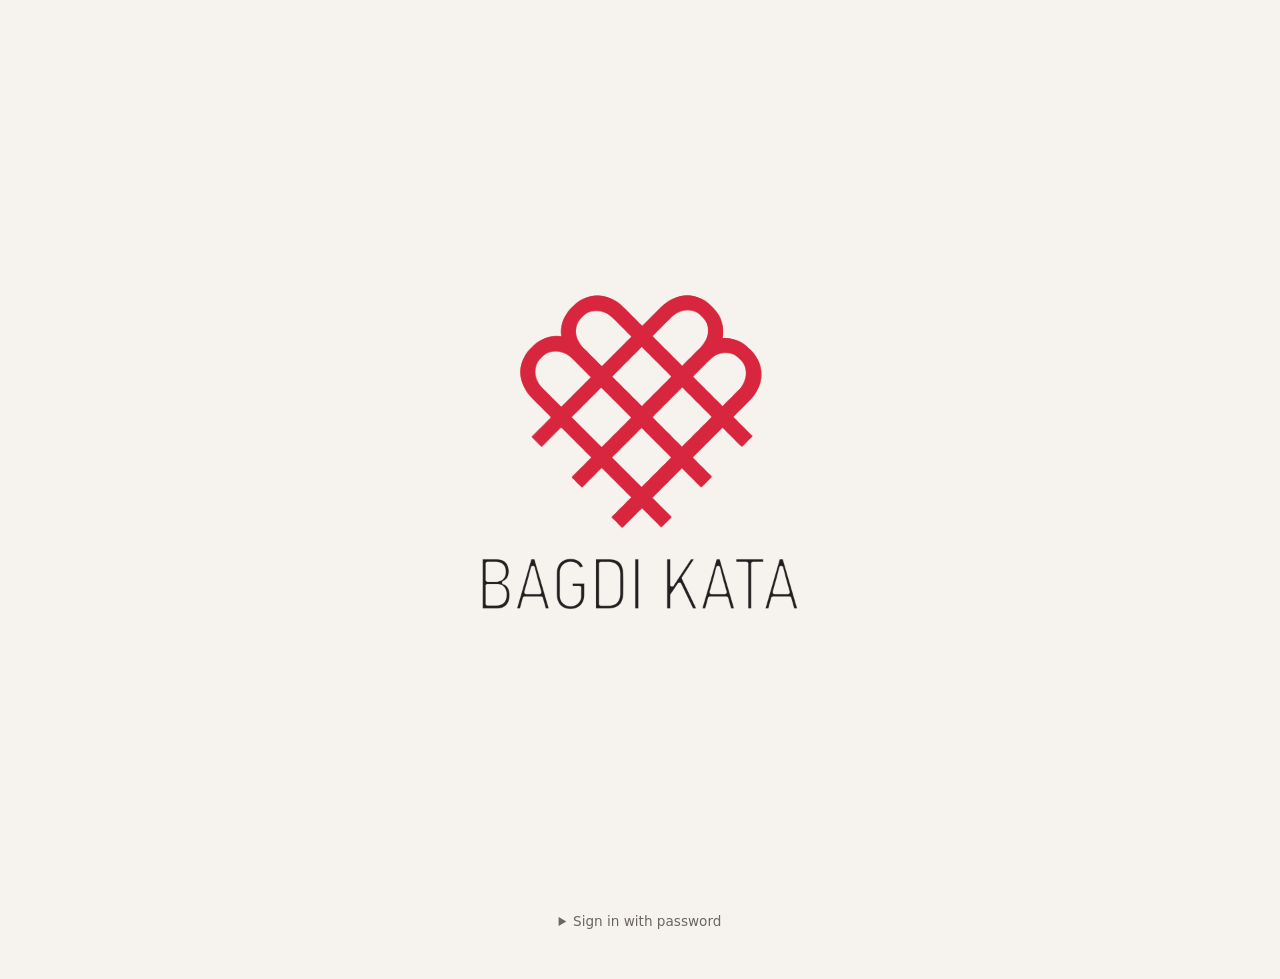
<file: index.html>
<!doctype html>
<!--
  © 2026 Bagdi Kata. Minden jog fenntartva / All rights reserved.
  A weboldal kódja, designja, szövegei, fényképei, a Bagdi Kata név és a logó szerzői jogi védelem alatt áll;
  másolásuk, terjesztésük vagy felhasználásuk csak előzetes írásos engedéllyel lehetséges.
-->
<html lang="hu">
  <head>
    <meta name="bk-expect-shared" content="1">
    <meta charset="UTF-8" />
    <meta http-equiv="Content-Security-Policy" content="default-src 'self'; script-src 'self' https://challenges.cloudflare.com https://www.googletagmanager.com; style-src 'self' 'unsafe-inline' https://fonts.googleapis.com; font-src 'self' https://fonts.gstatic.com data:; img-src 'self' data: blob: https:; media-src 'self' data: blob:; connect-src 'self' https://api.frankfurter.dev https://challenges.cloudflare.com https://*.google-analytics.com https://*.analytics.google.com https://www.googletagmanager.com; frame-src 'self' https://challenges.cloudflare.com; worker-src 'self' blob:; object-src 'none'; base-uri 'self'; form-action 'self'; upgrade-insecure-requests" />
    <link rel="icon" type="image/svg+xml" href="./favicon.svg" />
    <meta name="viewport" content="width=device-width, initial-scale=1.0" />
    <meta name="description" content="Bagdi Kata – kézzel kötött melanzs sapkák és nyakmelegítők. Minden darab egyedi." />
    <meta name="theme-color" content="#f6f3ee" />
    <link rel="canonical" href="https://bagdikata.hu/" />
    <meta property="og:site_name" content="Bagdi Kata" />
    <meta property="og:type" content="website" />
    <meta property="og:locale" content="hu_HU" />
    <meta property="og:title" content="Bagdi Kata – hamarosan nyílik a webshop" />
    <meta property="og:description" content="Kézzel kötött melanzs sapkák és nyakmelegítők – minden darab egyedi. Iratkozz fel, és elsőként szólunk, amikor nyit a webshop!" />
    <meta property="og:url" content="https://bagdikata.hu/" />
    <meta property="og:image" content="https://bagdikata.hu/assets/og-hamarosan.jpg" />
    <meta property="og:image:secure_url" content="https://bagdikata.hu/assets/og-hamarosan.jpg" />
    <meta property="og:image:type" content="image/jpeg" />
    <meta property="og:image:width" content="1200" />
    <meta property="og:image:height" content="630" />
    <meta property="og:image:alt" content="Bagdi Kata – kézzel kötött melanzs sapkák, hamarosan nyílik a webshop" />
    <meta name="twitter:card" content="summary_large_image" />
    <meta name="twitter:title" content="Bagdi Kata – hamarosan nyílik a webshop" />
    <meta name="twitter:description" content="Kézzel kötött melanzs sapkák és nyakmelegítők – minden darab egyedi. Iratkozz fel, és elsőként szólunk!" />
    <meta name="twitter:image" content="https://bagdikata.hu/assets/og-hamarosan.jpg" />
    <script type="application/ld+json">{"@context":"https://schema.org","@graph":[{"@type":"Organization","@id":"https://bagdikata.hu/#org","name":"Bagdi Kata","url":"https://bagdikata.hu/","logo":"https://bagdikata.hu/mail-logo.png"},{"@type":"WebSite","@id":"https://bagdikata.hu/#site","url":"https://bagdikata.hu/","name":"Bagdi Kata","inLanguage":["hu","en"],"publisher":{"@id":"https://bagdikata.hu/#org"}}]}</script>
    <link rel="preconnect" href="https://fonts.googleapis.com" />
    <link rel="preconnect" href="https://fonts.gstatic.com" crossorigin />
    <link href="https://fonts.googleapis.com/css2?family=Inter:wght@400;500;600&family=Outfit:wght@300;400;500;600&display=swap" rel="stylesheet" />
    <title>Bagdi Kata – kötött sapkák</title>
    <script src="./assets/bk-route.js?v=3"></script>
    <script src="./bk-intro.js"></script>
    <script src="./assets/changelog.js?v=1.74.0"></script>
    <script src="./assets/parallax.js?v=4" defer></script>
    <script src="./assets/bk-ga.js?v=2" defer></script>
    <script src="./assets/bk-app.js?v=1" defer></script>
    <script src="./assets/bk-lightbox.js?v=1" defer></script>
    <script src="./assets/bk-admin-ui.js?v=1" defer></script>
    <script type="module" crossorigin src="./assets/index-0f-fFOYT.js"></script>
    <link rel="modulepreload" crossorigin href="./assets/createLucideIcon-Bc0h7bbI.js">
    <link rel="stylesheet" crossorigin href="./assets/index-DxU-lOkS.css">
  <style>
.bk-ft-wrap{margin:0 0 44px}
.bk-ft-eyebrow{font-size:12px;letter-spacing:.28em;text-transform:uppercase;font-weight:600;color:#bf1b2c;margin:0 0 12px}
.bk-ft{display:grid;grid-template-columns:repeat(3,1fr);gap:24px}
.bk-fc{position:relative;display:block;overflow:hidden;border-radius:22px;background:#e8e2d9;color:#fff;text-decoration:none;box-shadow:0 1px 0 rgba(0,0,0,.04);transition:transform .5s cubic-bezier(.22,.61,.36,1),box-shadow .5s}
.bk-ft .bk-fc{height:380px}
.bk-fc-img{position:absolute;inset:0;width:100%;height:100%;object-fit:cover;transition:transform 1.2s cubic-bezier(.22,.61,.36,1)}
.bk-fc img{width:100%;height:100%;object-fit:cover}
@media(hover:hover){.bk-fc:hover{transform:translateY(-4px);box-shadow:0 22px 40px -22px rgba(35,31,32,.5)}.bk-fc:hover .bk-fc-img,.bk-fc:hover img{transform:scale(1.05)}}
.bk-fc-num{position:absolute;top:14px;left:14px;z-index:2;width:34px;height:34px;border-radius:50%;background:#bf1b2c;color:#fff;text-align:center;line-height:34px;font-weight:600;font-size:15px}
.bk-fc-cap{position:absolute;left:0;right:0;bottom:0;z-index:2;padding:56px 20px 18px;background:linear-gradient(transparent,rgba(0,0,0,.62));display:flex;flex-direction:column;gap:2px}
.bk-fc-cap b{font-weight:500;font-size:19px}.bk-fc-cap span{font-size:14px;opacity:.92}
.bk-bn{display:grid;grid-template-columns:minmax(0,.85fr) repeat(3,minmax(0,1fr));grid-template-rows:auto;gap:18px;margin-top:64px;align-items:stretch}
.bk-bn .bk-fc{border-radius:20px;height:auto;aspect-ratio:4/5}
.bk-bn .bk-fc-img,.bk-bn .bk-fc img{object-position:50% 22%}
.bk-bn .bk-fc-pill{left:0;right:0;bottom:0;max-width:none;border-radius:0;background:linear-gradient(transparent,rgba(0,0,0,.66));color:#fff;padding:56px 18px 16px;flex-direction:column;align-items:flex-start;gap:3px;font-size:14px}
.bk-bn .bk-fc-pill b{font-size:17px;font-weight:500;line-height:1.25}
.bk-bn .bk-fc-pill span{opacity:.9}
.bk-bn .bk-fc-wide{grid-column:auto}
.bk-fc-pill{position:absolute;left:12px;bottom:12px;z-index:2;background:#fff;color:#161314;border-radius:99px;padding:6px 14px;font-size:14px;display:flex;gap:10px}
.bk-fc-pill b{font-weight:500}
.bk-fc-pill{max-width:calc(100% - 24px);box-sizing:border-box;align-items:baseline;line-height:1.3}
.bk-fc-pill b{min-width:0;overflow-wrap:anywhere}
.bk-fc-pill span{white-space:nowrap}
@media(max-width:600px){.bk-fc-pill{left:10px;bottom:10px;max-width:calc(100% - 20px);flex-direction:column;align-items:flex-start;gap:1px;border-radius:14px;padding:7px 12px;font-size:13px}}
.bk-bn-intro{grid-row:auto;gap:18px;background:#161314;color:#fff;border-radius:20px;padding:28px;display:flex;flex-direction:column;justify-content:space-between}
.bk-bn-intro h3{font-family:Georgia,"Times New Roman",serif;font-style:italic;font-weight:400;font-size:30px;line-height:1.15;margin:0}
.bk-bn-intro p{font-size:14px;line-height:1.55;opacity:.8;margin:0}
.bk-bn-intro a{align-self:flex-start;color:#fff;font-size:14px;border-bottom:1px solid #fff;padding-bottom:2px;text-decoration:none}
@media(max-width:900px){.bk-ft{grid-template-columns:1fr}.bk-ft .bk-fc{height:340px}.bk-bn{grid-template-columns:repeat(3,minmax(0,1fr));gap:12px}.bk-bn-intro{grid-column:1/-1;padding:22px}.bk-bn .bk-fc-pill{padding:40px 12px 12px}.bk-bn .bk-fc-pill b{font-size:15px}}
@media(max-width:600px){.bk-bn{grid-template-columns:repeat(2,minmax(0,1fr))}.bk-bn .bk-fc-wide{grid-column:1/-1;aspect-ratio:4/3}.bk-bn .bk-fc-pill{flex-direction:column;border-radius:0}}
.bk-live-dot{display:inline-block;width:10px;height:10px;border-radius:50%;background:#10b981;box-shadow:0 0 0 0 rgba(16,185,129,.6);animation:bk-live 1.8s infinite}
@keyframes bk-live{0%{box-shadow:0 0 0 0 rgba(16,185,129,.55)}70%{box-shadow:0 0 0 9px rgba(16,185,129,0)}100%{box-shadow:0 0 0 0 rgba(16,185,129,0)}}
@keyframes slide-zoom{0%{opacity:0;transform:scale(1.18)}to{opacity:1;transform:scale(1)}}
@keyframes slide-zoomout{0%{opacity:0;transform:scale(.82);border-radius:24px}to{opacity:1;transform:scale(1);border-radius:0}}
@keyframes slide-blur{0%{opacity:0;filter:blur(22px) saturate(1.3)}60%{opacity:1}to{opacity:1;filter:blur(0) saturate(1)}}
@keyframes slide-rise{0%{clip-path:inset(100% 0 0 0);transform:translateY(8%)}to{clip-path:inset(0);transform:translateY(0)}}
@keyframes slide-wipeleft{0%{clip-path:inset(0 100% 0 0);transform:translate(-6%)}to{clip-path:inset(0);transform:translate(0)}}
@keyframes slide-split{0%{clip-path:inset(0 50% 0 50%)}to{clip-path:inset(0 0 0 0)}}
@keyframes slide-diamond{0%{clip-path:polygon(var(--fx) var(--fy),var(--fx) var(--fy),var(--fx) var(--fy),var(--fx) var(--fy))}to{clip-path:polygon(var(--fx) calc(var(--fy) - 210%),calc(var(--fx) + 210%) var(--fy),var(--fx) calc(var(--fy) + 210%),calc(var(--fx) - 210%) var(--fy))}}
@keyframes slide-swirl{0%{opacity:0;transform:rotate(-5deg) scale(1.22)}to{opacity:1;transform:rotate(0) scale(1)}}
</style>
<style>

@media(max-width:1023px){
 main .grid>*{min-width:0}
 main section,main header{max-width:100%}
 header.flex-wrap>.min-w-0.flex-1{flex:1 1 55%}
 main table{font-size:13px}
 main input,main select,main textarea{font-size:16px}
 main button,main a.btn,main .btn{min-height:40px}
 main [role=switch]{min-height:24px}
}
@media(max-width:640px){
 main h1{font-size:1.5rem}
 .overflow-x-auto{-webkit-overflow-scrolling:touch}
}
</style>
<style>
@media(max-width:640px){[data-testid="consent-banner"]{left:8px!important;right:8px!important;bottom:8px!important;padding:10px 12px!important;font-size:12px!important;line-height:1.4!important;max-height:42vh!important}[data-testid="consent-banner"] div{margin-top:8px!important}[data-testid="consent-banner"] button{padding:8px 14px!important;font-size:13px!important;min-height:0!important}}
@media(max-width:430px){header img[alt="Bagdi Kata"]{height:17px!important}header img.h-8{height:22px!important}header [aria-label="Currency"]{font-size:11px!important}}
</style>
</head>
  <body>
    <div id="root"></div>
  </body>
</html>
</file>
<file: assets/index-DxU-lOkS.css>
*,:before,:after,::backdrop{--tw-border-spacing-x:0;--tw-border-spacing-y:0;--tw-translate-x:0;--tw-translate-y:0;--tw-rotate:0;--tw-skew-x:0;--tw-skew-y:0;--tw-scale-x:1;--tw-scale-y:1;--tw-pan-x: ;--tw-pan-y: ;--tw-pinch-zoom: ;--tw-scroll-snap-strictness:proximity;--tw-gradient-from-position: ;--tw-gradient-via-position: ;--tw-gradient-to-position: ;--tw-ordinal: ;--tw-slashed-zero: ;--tw-numeric-figure: ;--tw-numeric-spacing: ;--tw-numeric-fraction: ;--tw-ring-inset: ;--tw-ring-offset-width:0px;--tw-ring-offset-color:#fff;--tw-ring-color:#3b82f680;--tw-ring-offset-shadow:0 0 #0000;--tw-ring-shadow:0 0 #0000;--tw-shadow:0 0 #0000;--tw-shadow-colored:0 0 #0000;--tw-blur: ;--tw-brightness: ;--tw-contrast: ;--tw-grayscale: ;--tw-hue-rotate: ;--tw-invert: ;--tw-saturate: ;--tw-sepia: ;--tw-drop-shadow: ;--tw-backdrop-blur: ;--tw-backdrop-brightness: ;--tw-backdrop-contrast: ;--tw-backdrop-grayscale: ;--tw-backdrop-hue-rotate: ;--tw-backdrop-invert: ;--tw-backdrop-opacity: ;--tw-backdrop-saturate: ;--tw-backdrop-sepia: ;--tw-contain-size: ;--tw-contain-layout: ;--tw-contain-paint: ;--tw-contain-style: }*,:before,:after{box-sizing:border-box;border:0 solid #e5e7eb}:before,:after{--tw-content:""}html,:host{-webkit-text-size-adjust:100%;tab-size:4;font-feature-settings:normal;font-variation-settings:normal;-webkit-tap-highlight-color:transparent;font-family:Inter,ui-sans-serif,system-ui,sans-serif;line-height:1.5}body{line-height:inherit;margin:0}hr{height:0;color:inherit;border-top-width:1px}abbr:where([title]){-webkit-text-decoration:underline dotted;text-decoration:underline dotted}h1,h2,h3,h4,h5,h6{font-size:inherit;font-weight:inherit}a{color:inherit;-webkit-text-decoration:inherit;text-decoration:inherit}b,strong{font-weight:bolder}code,kbd,samp,pre{font-feature-settings:normal;font-variation-settings:normal;font-family:ui-monospace,SFMono-Regular,Menlo,Monaco,Consolas,Liberation Mono,Courier New,monospace;font-size:1em}small{font-size:80%}sub,sup{vertical-align:baseline;font-size:75%;line-height:0;position:relative}sub{bottom:-.25em}sup{top:-.5em}table{text-indent:0;border-color:inherit;border-collapse:collapse}button,input,optgroup,select,textarea{font-feature-settings:inherit;font-variation-settings:inherit;font-family:inherit;font-size:100%;font-weight:inherit;line-height:inherit;letter-spacing:inherit;color:inherit;margin:0;padding:0}button,select{text-transform:none}button,input:where([type=button]),input:where([type=reset]),input:where([type=submit]){-webkit-appearance:button;background-color:#0000;background-image:none}:-moz-focusring{outline:auto}:-moz-ui-invalid{box-shadow:none}progress{vertical-align:baseline}::-webkit-inner-spin-button{height:auto}::-webkit-outer-spin-button{height:auto}[type=search]{-webkit-appearance:textfield;outline-offset:-2px}::-webkit-search-decoration{-webkit-appearance:none}::-webkit-file-upload-button{-webkit-appearance:button;font:inherit}summary{display:list-item}blockquote,dl,dd,h1,h2,h3,h4,h5,h6,hr,figure,p,pre{margin:0}fieldset{margin:0;padding:0}legend{padding:0}ol,ul,menu{margin:0;padding:0;list-style:none}dialog{padding:0}textarea{resize:vertical}input::-moz-placeholder{opacity:1;color:#9ca3af}textarea::-moz-placeholder{opacity:1;color:#9ca3af}input::placeholder,textarea::placeholder{opacity:1;color:#9ca3af}button,[role=button]{cursor:pointer}:disabled{cursor:default}img,svg,video,canvas,audio,iframe,embed,object{vertical-align:middle;display:block}img,video{max-width:100%;height:auto}[hidden]:where(:not([hidden=until-found])){display:none}:root{--paper:246 243 238;--paper-deep:236 230 220}body{--tw-bg-opacity:1;background-color:rgb(var(--paper) / var(--tw-bg-opacity,1));--tw-text-opacity:1;color:rgb(35 31 32/var(--tw-text-opacity,1));-webkit-font-smoothing:antialiased;-moz-osx-font-smoothing:grayscale;font-family:Inter,ui-sans-serif,system-ui,sans-serif}h1,h2,h3{font-family:Outfit,ui-sans-serif,system-ui,sans-serif}.btn{border-radius:.5rem;justify-content:center;align-items:center;gap:.5rem;padding:.625rem 1rem;font-size:.875rem;font-weight:500;line-height:1.25rem;transition-property:color,background-color,border-color,text-decoration-color,fill,stroke,opacity,box-shadow,transform,filter,-webkit-backdrop-filter,backdrop-filter;transition-duration:.15s;transition-timing-function:cubic-bezier(.4,0,.2,1);display:inline-flex}.btn:focus-visible{outline-offset:2px;--tw-ring-offset-shadow:var(--tw-ring-inset) 0 0 0 var(--tw-ring-offset-width) var(--tw-ring-offset-color);--tw-ring-shadow:var(--tw-ring-inset) 0 0 0 calc(2px + var(--tw-ring-offset-width)) var(--tw-ring-color);box-shadow:var(--tw-ring-offset-shadow), var(--tw-ring-shadow), var(--tw-shadow,0 0 #0000);--tw-ring-offset-width:2px;outline:2px solid #0000}.btn:disabled{cursor:not-allowed;opacity:.5}.btn-primary{border-radius:.5rem;justify-content:center;align-items:center;gap:.5rem;padding:.625rem 1rem;font-size:.875rem;font-weight:500;line-height:1.25rem;transition-property:color,background-color,border-color,text-decoration-color,fill,stroke,opacity,box-shadow,transform,filter,-webkit-backdrop-filter,backdrop-filter;transition-duration:.15s;transition-timing-function:cubic-bezier(.4,0,.2,1);display:inline-flex}.btn-primary:focus-visible{outline-offset:2px;--tw-ring-offset-shadow:var(--tw-ring-inset) 0 0 0 var(--tw-ring-offset-width) var(--tw-ring-offset-color);--tw-ring-shadow:var(--tw-ring-inset) 0 0 0 calc(2px + var(--tw-ring-offset-width)) var(--tw-ring-color);box-shadow:var(--tw-ring-offset-shadow), var(--tw-ring-shadow), var(--tw-shadow,0 0 #0000);--tw-ring-offset-width:2px;outline:2px solid #0000}.btn-primary:disabled{cursor:not-allowed;opacity:.5}.btn-primary{--tw-bg-opacity:1;background-color:rgb(35 31 32/var(--tw-bg-opacity,1));--tw-text-opacity:1;color:rgb(255 255 255/var(--tw-text-opacity,1))}.btn-primary:hover{--tw-bg-opacity:1;background-color:rgb(74 69 70/var(--tw-bg-opacity,1))}.btn-primary:focus-visible{--tw-ring-opacity:1;--tw-ring-color:rgb(35 31 32/var(--tw-ring-opacity,1))}.btn-secondary{border-radius:.5rem;justify-content:center;align-items:center;gap:.5rem;padding:.625rem 1rem;font-size:.875rem;font-weight:500;line-height:1.25rem;transition-property:color,background-color,border-color,text-decoration-color,fill,stroke,opacity,box-shadow,transform,filter,-webkit-backdrop-filter,backdrop-filter;transition-duration:.15s;transition-timing-function:cubic-bezier(.4,0,.2,1);display:inline-flex}.btn-secondary:focus-visible{outline-offset:2px;--tw-ring-offset-shadow:var(--tw-ring-inset) 0 0 0 var(--tw-ring-offset-width) var(--tw-ring-offset-color);--tw-ring-shadow:var(--tw-ring-inset) 0 0 0 calc(2px + var(--tw-ring-offset-width)) var(--tw-ring-color);box-shadow:var(--tw-ring-offset-shadow), var(--tw-ring-shadow), var(--tw-shadow,0 0 #0000);--tw-ring-offset-width:2px;outline:2px solid #0000}.btn-secondary:disabled{cursor:not-allowed;opacity:.5}.btn-secondary{--tw-border-opacity:1;border-width:1px;border-color:rgb(226 219 208/var(--tw-border-opacity,1));--tw-bg-opacity:1;background-color:rgb(255 255 255/var(--tw-bg-opacity,1));--tw-text-opacity:1;color:rgb(35 31 32/var(--tw-text-opacity,1))}.btn-secondary:hover{--tw-bg-opacity:1;background-color:rgb(var(--paper) / var(--tw-bg-opacity,1))}.btn-secondary:focus-visible{--tw-ring-opacity:1;--tw-ring-color:rgb(35 31 32/var(--tw-ring-opacity,1))}.btn-danger{border-radius:.5rem;justify-content:center;align-items:center;gap:.5rem;padding:.625rem 1rem;font-size:.875rem;font-weight:500;line-height:1.25rem;transition-property:color,background-color,border-color,text-decoration-color,fill,stroke,opacity,box-shadow,transform,filter,-webkit-backdrop-filter,backdrop-filter;transition-duration:.15s;transition-timing-function:cubic-bezier(.4,0,.2,1);display:inline-flex}.btn-danger:focus-visible{outline-offset:2px;--tw-ring-offset-shadow:var(--tw-ring-inset) 0 0 0 var(--tw-ring-offset-width) var(--tw-ring-offset-color);--tw-ring-shadow:var(--tw-ring-inset) 0 0 0 calc(2px + var(--tw-ring-offset-width)) var(--tw-ring-color);box-shadow:var(--tw-ring-offset-shadow), var(--tw-ring-shadow), var(--tw-shadow,0 0 #0000);--tw-ring-offset-width:2px;outline:2px solid #0000}.btn-danger:disabled{cursor:not-allowed;opacity:.5}.btn-danger{--tw-bg-opacity:1;background-color:rgb(179 38 62/var(--tw-bg-opacity,1));--tw-text-opacity:1;color:rgb(255 255 255/var(--tw-text-opacity,1))}.btn-danger:hover{background-color:#b3263ee6}.btn-danger:focus-visible{--tw-ring-opacity:1;--tw-ring-color:rgb(179 38 62/var(--tw-ring-opacity,1))}.btn-admin{border-radius:.5rem;justify-content:center;align-items:center;gap:.5rem;padding:.625rem 1rem;font-size:.875rem;font-weight:500;line-height:1.25rem;transition-property:color,background-color,border-color,text-decoration-color,fill,stroke,opacity,box-shadow,transform,filter,-webkit-backdrop-filter,backdrop-filter;transition-duration:.15s;transition-timing-function:cubic-bezier(.4,0,.2,1);display:inline-flex}.btn-admin:focus-visible{outline-offset:2px;--tw-ring-offset-shadow:var(--tw-ring-inset) 0 0 0 var(--tw-ring-offset-width) var(--tw-ring-offset-color);--tw-ring-shadow:var(--tw-ring-inset) 0 0 0 calc(2px + var(--tw-ring-offset-width)) var(--tw-ring-color);box-shadow:var(--tw-ring-offset-shadow), var(--tw-ring-shadow), var(--tw-shadow,0 0 #0000);--tw-ring-offset-width:2px;outline:2px solid #0000}.btn-admin:disabled{cursor:not-allowed;opacity:.5}.btn-admin{--tw-bg-opacity:1;background-color:rgb(79 70 229/var(--tw-bg-opacity,1));--tw-text-opacity:1;color:rgb(255 255 255/var(--tw-text-opacity,1))}.btn-admin:hover{--tw-bg-opacity:1;background-color:rgb(67 56 202/var(--tw-bg-opacity,1))}.btn-admin:focus-visible{--tw-ring-opacity:1;--tw-ring-color:rgb(79 70 229/var(--tw-ring-opacity,1))}.input{--tw-border-opacity:1;border-width:1px;border-color:rgb(209 213 219/var(--tw-border-opacity,1));--tw-bg-opacity:1;background-color:rgb(255 255 255/var(--tw-bg-opacity,1));--tw-text-opacity:1;width:100%;color:rgb(17 24 39/var(--tw-text-opacity,1));border-radius:.5rem;padding:.5rem .75rem;font-size:.875rem;line-height:1.25rem}.input::placeholder{--tw-text-opacity:1;color:rgb(156 163 175/var(--tw-text-opacity,1))}.input:focus{--tw-border-opacity:1;border-color:rgb(17 24 39/var(--tw-border-opacity,1));outline-offset:2px;--tw-ring-offset-shadow:var(--tw-ring-inset) 0 0 0 var(--tw-ring-offset-width) var(--tw-ring-offset-color);--tw-ring-shadow:var(--tw-ring-inset) 0 0 0 calc(1px + var(--tw-ring-offset-width)) var(--tw-ring-color);box-shadow:var(--tw-ring-offset-shadow), var(--tw-ring-shadow), var(--tw-shadow,0 0 #0000);--tw-ring-opacity:1;--tw-ring-color:rgb(17 24 39/var(--tw-ring-opacity,1));outline:2px solid #0000}.label{--tw-text-opacity:1;color:rgb(55 65 81/var(--tw-text-opacity,1));margin-bottom:.25rem;font-size:.875rem;font-weight:500;line-height:1.25rem;display:block}.field-error{--tw-text-opacity:1;color:rgb(220 38 38/var(--tw-text-opacity,1));margin-top:.25rem;font-size:.75rem;line-height:1rem}.sr-only{clip:rect(0, 0, 0, 0);white-space:nowrap;border-width:0;width:1px;height:1px;margin:-1px;padding:0;position:absolute;overflow:hidden}.pointer-events-none{pointer-events:none}.visible{visibility:visible}.invisible{visibility:hidden}.fixed{position:fixed}.absolute{position:absolute}.relative{position:relative}.sticky{position:sticky}.inset-0{inset:0}.inset-\[3\.5\%\]{inset:3.5%}.inset-x-0{left:0;right:0}.inset-x-\[10\%\]{left:10%;right:10%}.inset-y-0{top:0;bottom:0}.-bottom-\[5\%\]{bottom:-5%}.-right-0\.5{right:-.125rem}.-top-0\.5{top:-.125rem}.-top-\[5\%\]{top:-5%}.bottom-0{bottom:0}.bottom-3{bottom:.75rem}.bottom-4{bottom:1rem}.bottom-\[9\%\]{bottom:9%}.left-0{left:0}.left-0\.5{left:.125rem}.left-1\.5{left:.375rem}.left-2{left:.5rem}.left-3{left:.75rem}.left-4{left:1rem}.left-\[22px\]{left:22px}.right-0{right:0}.right-1\.5{right:.375rem}.right-2{right:.5rem}.right-3{right:.75rem}.right-4{right:1rem}.right-\[9\%\]{right:9%}.top-0{top:0}.top-0\.5{top:.125rem}.top-1\.5{top:.375rem}.top-1\/2{top:50%}.top-2{top:.5rem}.top-3{top:.75rem}.top-\[9\%\]{top:9%}.z-10{z-index:10}.z-20{z-index:20}.z-30{z-index:30}.z-40{z-index:40}.z-50{z-index:50}.z-\[60\]{z-index:60}.-mx-4{margin-left:-1rem;margin-right:-1rem}.mx-auto{margin-left:auto;margin-right:auto}.-mb-px{margin-bottom:-1px}.mb-1{margin-bottom:.25rem}.mb-1\.5{margin-bottom:.375rem}.mb-2{margin-bottom:.5rem}.mb-3{margin-bottom:.75rem}.mb-4{margin-bottom:1rem}.mb-6{margin-bottom:1.5rem}.mb-8{margin-bottom:2rem}.ml-1{margin-left:.25rem}.ml-2{margin-left:.5rem}.ml-auto{margin-left:auto}.mr-auto{margin-right:auto}.mt-0\.5{margin-top:.125rem}.mt-1{margin-top:.25rem}.mt-1\.5{margin-top:.375rem}.mt-10{margin-top:2.5rem}.mt-2{margin-top:.5rem}.mt-20{margin-top:5rem}.mt-24{margin-top:6rem}.mt-3{margin-top:.75rem}.mt-4{margin-top:1rem}.mt-5{margin-top:1.25rem}.mt-6{margin-top:1.5rem}.mt-8{margin-top:2rem}.mt-auto{margin-top:auto}.line-clamp-2{-webkit-line-clamp:2;-webkit-box-orient:vertical;display:-webkit-box;overflow:hidden}.block{display:block}.inline-block{display:inline-block}.inline{display:inline}.flex{display:flex}.inline-flex{display:inline-flex}.table{display:table}.grid{display:grid}.hidden{display:none}.aspect-\[3\/2\]{aspect-ratio:3/2}.aspect-\[4\/5\]{aspect-ratio:4/5}.aspect-square{aspect-ratio:1}.h-0\.5{height:.125rem}.h-1{height:.25rem}.h-1\.5{height:.375rem}.h-1\/3{height:33.3333%}.h-1\/4{height:25%}.h-10{height:2.5rem}.h-11{height:2.75rem}.h-12{height:3rem}.h-14{height:3.5rem}.h-16{height:4rem}.h-2{height:.5rem}.h-2\.5{height:.625rem}.h-24{height:6rem}.h-28{height:7rem}.h-3{height:.75rem}.h-3\.5{height:.875rem}.h-4{height:1rem}.h-5{height:1.25rem}.h-6{height:1.5rem}.h-7{height:1.75rem}.h-8{height:2rem}.h-\[18px\]{height:18px}.h-\[200px\]{height:200px}.h-\[38px\]{height:38px}.h-\[93\%\]{height:93%}.h-fit{height:fit-content}.h-full{height:100%}.h-px{height:1px}.max-h-10{max-height:2.5rem}.max-h-72{max-height:18rem}.max-h-\[320px\]{max-height:320px}.max-h-\[92vh\]{max-height:92vh}.max-h-full{max-height:100%}.min-h-0{min-height:0}.min-h-\[3\.5rem\]{min-height:3.5rem}.min-h-\[42px\]{min-height:42px}.min-h-screen{min-height:100vh}.w-1\.5{width:.375rem}.w-1\/3{width:33.3333%}.w-1\/4{width:25%}.w-10{width:2.5rem}.w-11{width:2.75rem}.w-11\/12{width:91.6667%}.w-12{width:3rem}.w-14{width:3.5rem}.w-16{width:4rem}.w-2{width:.5rem}.w-2\/3{width:66.6667%}.w-20{width:5rem}.w-24{width:6rem}.w-3{width:.75rem}.w-3\.5{width:.875rem}.w-3\/4{width:75%}.w-32{width:8rem}.w-36{width:9rem}.w-4{width:1rem}.w-4\/5{width:80%}.w-40{width:10rem}.w-5{width:1.25rem}.w-6{width:1.5rem}.w-64{width:16rem}.w-7{width:1.75rem}.w-8{width:2rem}.w-\[120px\]{width:120px}.w-\[150px\]{width:150px}.w-\[160px\]{width:160px}.w-\[200px\]{width:200px}.w-\[93\%\]{width:93%}.w-auto{width:auto}.w-full{width:100%}.min-w-0{min-width:0}.min-w-5{min-width:1.25rem}.min-w-\[150px\]{min-width:150px}.min-w-\[170px\]{min-width:170px}.min-w-\[180px\]{min-width:180px}.min-w-\[520px\]{min-width:520px}.min-w-\[720px\]{min-width:720px}.min-w-full{min-width:100%}.max-w-10{max-width:2.5rem}.max-w-6xl{max-width:72rem}.max-w-7xl{max-width:80rem}.max-w-full{max-width:100%}.max-w-md{max-width:28rem}.max-w-prose{max-width:65ch}.max-w-sm{max-width:24rem}.max-w-xl{max-width:36rem}.max-w-xs{max-width:20rem}.flex-1{flex:1}.shrink-0{flex-shrink:0}.basis-60{flex-basis:15rem}.origin-left{transform-origin:0}.-translate-x-1\/2{--tw-translate-x:-50%;transform:translate(var(--tw-translate-x), var(--tw-translate-y)) rotate(var(--tw-rotate)) skewX(var(--tw-skew-x)) skewY(var(--tw-skew-y)) scaleX(var(--tw-scale-x)) scaleY(var(--tw-scale-y))}.-translate-x-\[calc\(100\%\+12px\)\]{--tw-translate-x:calc(calc(100% + 12px) * -1);transform:translate(var(--tw-translate-x), var(--tw-translate-y)) rotate(var(--tw-rotate)) skewX(var(--tw-skew-x)) skewY(var(--tw-skew-y)) scaleX(var(--tw-scale-x)) scaleY(var(--tw-scale-y))}.-translate-x-full{--tw-translate-x:-100%;transform:translate(var(--tw-translate-x), var(--tw-translate-y)) rotate(var(--tw-rotate)) skewX(var(--tw-skew-x)) skewY(var(--tw-skew-y)) scaleX(var(--tw-scale-x)) scaleY(var(--tw-scale-y))}.-translate-y-1\/2{--tw-translate-y:-50%;transform:translate(var(--tw-translate-x), var(--tw-translate-y)) rotate(var(--tw-rotate)) skewX(var(--tw-skew-x)) skewY(var(--tw-skew-y)) scaleX(var(--tw-scale-x)) scaleY(var(--tw-scale-y))}.translate-x-0{--tw-translate-x:0px;transform:translate(var(--tw-translate-x), var(--tw-translate-y)) rotate(var(--tw-rotate)) skewX(var(--tw-skew-x)) skewY(var(--tw-skew-y)) scaleX(var(--tw-scale-x)) scaleY(var(--tw-scale-y))}.translate-x-3{--tw-translate-x:.75rem;transform:translate(var(--tw-translate-x), var(--tw-translate-y)) rotate(var(--tw-rotate)) skewX(var(--tw-skew-x)) skewY(var(--tw-skew-y)) scaleX(var(--tw-scale-x)) scaleY(var(--tw-scale-y))}.translate-x-full{--tw-translate-x:100%;transform:translate(var(--tw-translate-x), var(--tw-translate-y)) rotate(var(--tw-rotate)) skewX(var(--tw-skew-x)) skewY(var(--tw-skew-y)) scaleX(var(--tw-scale-x)) scaleY(var(--tw-scale-y))}.translate-y-0{--tw-translate-y:0px;transform:translate(var(--tw-translate-x), var(--tw-translate-y)) rotate(var(--tw-rotate)) skewX(var(--tw-skew-x)) skewY(var(--tw-skew-y)) scaleX(var(--tw-scale-x)) scaleY(var(--tw-scale-y))}.translate-y-8{--tw-translate-y:2rem;transform:translate(var(--tw-translate-x), var(--tw-translate-y)) rotate(var(--tw-rotate)) skewX(var(--tw-skew-x)) skewY(var(--tw-skew-y)) scaleX(var(--tw-scale-x)) scaleY(var(--tw-scale-y))}.translate-y-full{--tw-translate-y:100%;transform:translate(var(--tw-translate-x), var(--tw-translate-y)) rotate(var(--tw-rotate)) skewX(var(--tw-skew-x)) skewY(var(--tw-skew-y)) scaleX(var(--tw-scale-x)) scaleY(var(--tw-scale-y))}.rotate-180{--tw-rotate:180deg;transform:translate(var(--tw-translate-x), var(--tw-translate-y)) rotate(var(--tw-rotate)) skewX(var(--tw-skew-x)) skewY(var(--tw-skew-y)) scaleX(var(--tw-scale-x)) scaleY(var(--tw-scale-y))}.scale-100{--tw-scale-x:1;--tw-scale-y:1;transform:translate(var(--tw-translate-x), var(--tw-translate-y)) rotate(var(--tw-rotate)) skewX(var(--tw-skew-x)) skewY(var(--tw-skew-y)) scaleX(var(--tw-scale-x)) scaleY(var(--tw-scale-y))}.scale-\[0\.985\]{--tw-scale-x:.985;--tw-scale-y:.985;transform:translate(var(--tw-translate-x), var(--tw-translate-y)) rotate(var(--tw-rotate)) skewX(var(--tw-skew-x)) skewY(var(--tw-skew-y)) scaleX(var(--tw-scale-x)) scaleY(var(--tw-scale-y))}.scale-\[1\.04\]{--tw-scale-x:1.04;--tw-scale-y:1.04;transform:translate(var(--tw-translate-x), var(--tw-translate-y)) rotate(var(--tw-rotate)) skewX(var(--tw-skew-x)) skewY(var(--tw-skew-y)) scaleX(var(--tw-scale-x)) scaleY(var(--tw-scale-y))}.scale-x-0{--tw-scale-x:0;transform:translate(var(--tw-translate-x), var(--tw-translate-y)) rotate(var(--tw-rotate)) skewX(var(--tw-skew-x)) skewY(var(--tw-skew-y)) scaleX(var(--tw-scale-x)) scaleY(var(--tw-scale-y))}.scale-x-100{--tw-scale-x:1;transform:translate(var(--tw-translate-x), var(--tw-translate-y)) rotate(var(--tw-rotate)) skewX(var(--tw-skew-x)) skewY(var(--tw-skew-y)) scaleX(var(--tw-scale-x)) scaleY(var(--tw-scale-y))}.transform{transform:translate(var(--tw-translate-x), var(--tw-translate-y)) rotate(var(--tw-rotate)) skewX(var(--tw-skew-x)) skewY(var(--tw-skew-y)) scaleX(var(--tw-scale-x)) scaleY(var(--tw-scale-y))}@keyframes fade-in{0%{opacity:0}to{opacity:1}}.animate-fade-in{animation:.15s ease-out fade-in}@keyframes pop-in{0%{opacity:0;transform:translateY(8px)scale(.98)}to{opacity:1;transform:translateY(0)scale(1)}}.animate-pop-in{animation:.18s ease-out pop-in}@keyframes pulse{50%{opacity:.5}}.animate-pulse{animation:2s cubic-bezier(.4,0,.6,1) infinite pulse}@keyframes rise{0%{opacity:0;transform:translateY(18px)}to{opacity:1;transform:translateY(0)}}.animate-rise{animation:.9s cubic-bezier(.22,1,.36,1) both rise}@keyframes settle{0%{transform:scale(1.12)}to{transform:scale(1)}}.animate-settle{animation:2.2s cubic-bezier(.22,1,.36,1) both settle}@keyframes spin{to{transform:rotate(360deg)}}.animate-spin{animation:1s linear infinite spin}@keyframes unveil{0%{clip-path:inset(100% 0 0 round 1rem)}to{clip-path:inset(0 round 1rem)}}.animate-unveil{animation:1.2s cubic-bezier(.65,0,.35,1) both unveil}.cursor-crosshair{cursor:crosshair}.cursor-pointer{cursor:pointer}.cursor-zoom-in{cursor:zoom-in}.touch-none{touch-action:none}.select-none{-webkit-user-select:none;user-select:none}.select-all{-webkit-user-select:all;user-select:all}.resize{resize:both}.scroll-mt-20{scroll-margin-top:5rem}.list-none{list-style-type:none}.grid-cols-1{grid-template-columns:repeat(1,minmax(0,1fr))}.grid-cols-2{grid-template-columns:repeat(2,minmax(0,1fr))}.grid-cols-3{grid-template-columns:repeat(3,minmax(0,1fr))}.grid-cols-4{grid-template-columns:repeat(4,minmax(0,1fr))}.grid-cols-\[1fr_auto\]{grid-template-columns:1fr auto}.grid-cols-\[auto_1fr\]{grid-template-columns:auto 1fr}.flex-col{flex-direction:column}.flex-wrap{flex-wrap:wrap}.items-start{align-items:flex-start}.items-end{align-items:flex-end}.items-center{align-items:center}.items-baseline{align-items:baseline}.justify-end{justify-content:flex-end}.justify-center{justify-content:center}.justify-between{justify-content:space-between}.gap-0\.5{gap:.125rem}.gap-1{gap:.25rem}.gap-1\.5{gap:.375rem}.gap-10{gap:2.5rem}.gap-2{gap:.5rem}.gap-2\.5{gap:.625rem}.gap-3{gap:.75rem}.gap-4{gap:1rem}.gap-5{gap:1.25rem}.gap-6{gap:1.5rem}.gap-8{gap:2rem}.gap-x-2{-moz-column-gap:.5rem;column-gap:.5rem}.gap-x-3{-moz-column-gap:.75rem;column-gap:.75rem}.gap-x-4{-moz-column-gap:1rem;column-gap:1rem}.gap-x-6{-moz-column-gap:1.5rem;column-gap:1.5rem}.gap-y-0\.5{row-gap:.125rem}.gap-y-1{row-gap:.25rem}.gap-y-10{row-gap:2.5rem}.gap-y-3{row-gap:.75rem}.space-y-1>:not([hidden])~:not([hidden]){--tw-space-y-reverse:0;margin-top:calc(.25rem * calc(1 - var(--tw-space-y-reverse)));margin-bottom:calc(.25rem * var(--tw-space-y-reverse))}.space-y-1\.5>:not([hidden])~:not([hidden]){--tw-space-y-reverse:0;margin-top:calc(.375rem * calc(1 - var(--tw-space-y-reverse)));margin-bottom:calc(.375rem * var(--tw-space-y-reverse))}.space-y-2>:not([hidden])~:not([hidden]){--tw-space-y-reverse:0;margin-top:calc(.5rem * calc(1 - var(--tw-space-y-reverse)));margin-bottom:calc(.5rem * var(--tw-space-y-reverse))}.space-y-3>:not([hidden])~:not([hidden]){--tw-space-y-reverse:0;margin-top:calc(.75rem * calc(1 - var(--tw-space-y-reverse)));margin-bottom:calc(.75rem * var(--tw-space-y-reverse))}.space-y-4>:not([hidden])~:not([hidden]){--tw-space-y-reverse:0;margin-top:calc(1rem * calc(1 - var(--tw-space-y-reverse)));margin-bottom:calc(1rem * var(--tw-space-y-reverse))}.space-y-5>:not([hidden])~:not([hidden]){--tw-space-y-reverse:0;margin-top:calc(1.25rem * calc(1 - var(--tw-space-y-reverse)));margin-bottom:calc(1.25rem * var(--tw-space-y-reverse))}.space-y-6>:not([hidden])~:not([hidden]){--tw-space-y-reverse:0;margin-top:calc(1.5rem * calc(1 - var(--tw-space-y-reverse)));margin-bottom:calc(1.5rem * var(--tw-space-y-reverse))}.space-y-8>:not([hidden])~:not([hidden]){--tw-space-y-reverse:0;margin-top:calc(2rem * calc(1 - var(--tw-space-y-reverse)));margin-bottom:calc(2rem * var(--tw-space-y-reverse))}.divide-y>:not([hidden])~:not([hidden]){--tw-divide-y-reverse:0;border-top-width:calc(1px * calc(1 - var(--tw-divide-y-reverse)));border-bottom-width:calc(1px * var(--tw-divide-y-reverse))}.divide-gray-100>:not([hidden])~:not([hidden]){--tw-divide-opacity:1;border-color:rgb(243 244 246/var(--tw-divide-opacity,1))}.divide-gray-200>:not([hidden])~:not([hidden]){--tw-divide-opacity:1;border-color:rgb(229 231 235/var(--tw-divide-opacity,1))}.divide-line>:not([hidden])~:not([hidden]){--tw-divide-opacity:1;border-color:rgb(226 219 208/var(--tw-divide-opacity,1))}.overflow-auto{overflow:auto}.overflow-hidden{overflow:hidden}.overflow-visible{overflow:visible}.overflow-x-auto{overflow-x:auto}.overflow-y-auto{overflow-y:auto}.truncate{text-overflow:ellipsis;white-space:nowrap;overflow:hidden}.whitespace-nowrap{white-space:nowrap}.whitespace-pre-line{white-space:pre-line}.break-all{word-break:break-all}.rounded{border-radius:.25rem}.rounded-2xl{border-radius:1rem}.rounded-\[22px\]{border-radius:22px}.rounded-\[inherit\]{border-radius:inherit}.rounded-full{border-radius:9999px}.rounded-lg{border-radius:.5rem}.rounded-md{border-radius:.375rem}.rounded-sm{border-radius:.125rem}.rounded-xl{border-radius:.75rem}.rounded-l-lg{border-top-left-radius:.5rem;border-bottom-left-radius:.5rem}.rounded-l-none{border-top-left-radius:0;border-bottom-left-radius:0}.rounded-t-2xl{border-top-left-radius:1rem;border-top-right-radius:1rem}.border{border-width:1px}.border-0{border-width:0}.border-2{border-width:2px}.border-4{border-width:4px}.border-b{border-bottom-width:1px}.border-b-2{border-bottom-width:2px}.border-r-0{border-right-width:0}.border-t{border-top-width:1px}.border-dashed{border-style:dashed}.border-amber-200{--tw-border-opacity:1;border-color:rgb(253 230 138/var(--tw-border-opacity,1))}.border-amber-300{--tw-border-opacity:1;border-color:rgb(252 211 77/var(--tw-border-opacity,1))}.border-amber-400{--tw-border-opacity:1;border-color:rgb(251 191 36/var(--tw-border-opacity,1))}.border-emerald-200{--tw-border-opacity:1;border-color:rgb(167 243 208/var(--tw-border-opacity,1))}.border-gray-100{--tw-border-opacity:1;border-color:rgb(243 244 246/var(--tw-border-opacity,1))}.border-gray-200{--tw-border-opacity:1;border-color:rgb(229 231 235/var(--tw-border-opacity,1))}.border-gray-300{--tw-border-opacity:1;border-color:rgb(209 213 219/var(--tw-border-opacity,1))}.border-gray-700{--tw-border-opacity:1;border-color:rgb(55 65 81/var(--tw-border-opacity,1))}.border-gray-800{--tw-border-opacity:1;border-color:rgb(31 41 55/var(--tw-border-opacity,1))}.border-indigo-500{--tw-border-opacity:1;border-color:rgb(99 102 241/var(--tw-border-opacity,1))}.border-indigo-600{--tw-border-opacity:1;border-color:rgb(79 70 229/var(--tw-border-opacity,1))}.border-ink{--tw-border-opacity:1;border-color:rgb(35 31 32/var(--tw-border-opacity,1))}.border-line{--tw-border-opacity:1;border-color:rgb(226 219 208/var(--tw-border-opacity,1))}.border-mustard\/40{border-color:#d4a01766}.border-red-200{--tw-border-opacity:1;border-color:rgb(254 202 202/var(--tw-border-opacity,1))}.border-sky-200{--tw-border-opacity:1;border-color:rgb(186 230 253/var(--tw-border-opacity,1))}.border-transparent{border-color:#0000}.bg-\[\#161314\]\/\[0\.97\]{background-color:#161314f7}.bg-amber-100{--tw-bg-opacity:1;background-color:rgb(254 243 199/var(--tw-bg-opacity,1))}.bg-amber-400\/95{background-color:#fbbf24f2}.bg-amber-50{--tw-bg-opacity:1;background-color:rgb(255 251 235/var(--tw-bg-opacity,1))}.bg-amber-500{--tw-bg-opacity:1;background-color:rgb(245 158 11/var(--tw-bg-opacity,1))}.bg-amber-600\/60{background-color:#d9770699}.bg-blue-50{--tw-bg-opacity:1;background-color:rgb(239 246 255/var(--tw-bg-opacity,1))}.bg-emerald-100{--tw-bg-opacity:1;background-color:rgb(209 250 229/var(--tw-bg-opacity,1))}.bg-emerald-50{--tw-bg-opacity:1;background-color:rgb(236 253 245/var(--tw-bg-opacity,1))}.bg-emerald-600{--tw-bg-opacity:1;background-color:rgb(5 150 105/var(--tw-bg-opacity,1))}.bg-gray-100{--tw-bg-opacity:1;background-color:rgb(243 244 246/var(--tw-bg-opacity,1))}.bg-gray-200{--tw-bg-opacity:1;background-color:rgb(229 231 235/var(--tw-bg-opacity,1))}.bg-gray-300{--tw-bg-opacity:1;background-color:rgb(209 213 219/var(--tw-bg-opacity,1))}.bg-gray-300\/70{background-color:#d1d5dbb3}.bg-gray-400{--tw-bg-opacity:1;background-color:rgb(156 163 175/var(--tw-bg-opacity,1))}.bg-gray-50{--tw-bg-opacity:1;background-color:rgb(249 250 251/var(--tw-bg-opacity,1))}.bg-gray-800{--tw-bg-opacity:1;background-color:rgb(31 41 55/var(--tw-bg-opacity,1))}.bg-gray-800\/60{background-color:#1f293799}.bg-gray-800\/80{background-color:#1f2937cc}.bg-gray-900{--tw-bg-opacity:1;background-color:rgb(17 24 39/var(--tw-bg-opacity,1))}.bg-gray-900\/50{background-color:#11182780}.bg-gray-900\/90{background-color:#111827e6}.bg-indigo-100{--tw-bg-opacity:1;background-color:rgb(224 231 255/var(--tw-bg-opacity,1))}.bg-indigo-50{--tw-bg-opacity:1;background-color:rgb(238 242 255/var(--tw-bg-opacity,1))}.bg-indigo-500{--tw-bg-opacity:1;background-color:rgb(99 102 241/var(--tw-bg-opacity,1))}.bg-indigo-600{--tw-bg-opacity:1;background-color:rgb(79 70 229/var(--tw-bg-opacity,1))}.bg-ink{--tw-bg-opacity:1;background-color:rgb(35 31 32/var(--tw-bg-opacity,1))}.bg-ink\/40{background-color:#231f2066}.bg-ink\/70{background-color:#231f20b3}.bg-mustard{--tw-bg-opacity:1;background-color:rgb(212 160 23/var(--tw-bg-opacity,1))}.bg-mustard-light{--tw-bg-opacity:1;background-color:rgb(251 241 211/var(--tw-bg-opacity,1))}.bg-mustard-light\/60{background-color:#fbf1d399}.bg-paper{--tw-bg-opacity:1;background-color:rgb(var(--paper) / var(--tw-bg-opacity,1))}.bg-paper-deep{--tw-bg-opacity:1;background-color:rgb(var(--paper-deep) / var(--tw-bg-opacity,1))}.bg-paper\/60{background-color:rgb(var(--paper) / .6)}.bg-paper\/90{background-color:rgb(var(--paper) / .9)}.bg-red-100{--tw-bg-opacity:1;background-color:rgb(254 226 226/var(--tw-bg-opacity,1))}.bg-red-50{--tw-bg-opacity:1;background-color:rgb(254 242 242/var(--tw-bg-opacity,1))}.bg-red-500{--tw-bg-opacity:1;background-color:rgb(239 68 68/var(--tw-bg-opacity,1))}.bg-red-600{--tw-bg-opacity:1;background-color:rgb(220 38 38/var(--tw-bg-opacity,1))}.bg-sky-100{--tw-bg-opacity:1;background-color:rgb(224 242 254/var(--tw-bg-opacity,1))}.bg-sky-50{--tw-bg-opacity:1;background-color:rgb(240 249 255/var(--tw-bg-opacity,1))}.bg-sky-600{--tw-bg-opacity:1;background-color:rgb(2 132 199/var(--tw-bg-opacity,1))}.bg-transparent{background-color:#0000}.bg-violet-50{--tw-bg-opacity:1;background-color:rgb(245 243 255/var(--tw-bg-opacity,1))}.bg-white{--tw-bg-opacity:1;background-color:rgb(255 255 255/var(--tw-bg-opacity,1))}.bg-white\/10{background-color:#ffffff1a}.bg-white\/35{background-color:#ffffff59}.bg-white\/60{background-color:#fff9}.bg-white\/85{background-color:#ffffffd9}.bg-white\/90{background-color:#ffffffe6}.bg-white\/95{background-color:#fffffff2}.bg-gradient-to-br{background-image:linear-gradient(to bottom right, var(--tw-gradient-stops))}.bg-gradient-to-t{background-image:linear-gradient(to top, var(--tw-gradient-stops))}.from-amber-400{--tw-gradient-from:#fbbf24 var(--tw-gradient-from-position);--tw-gradient-to:#fbbf2400 var(--tw-gradient-to-position);--tw-gradient-stops:var(--tw-gradient-from), var(--tw-gradient-to)}.from-black\/15{--tw-gradient-from:#00000026 var(--tw-gradient-from-position);--tw-gradient-to:#0000 var(--tw-gradient-to-position);--tw-gradient-stops:var(--tw-gradient-from), var(--tw-gradient-to)}.from-black\/35{--tw-gradient-from:#00000059 var(--tw-gradient-from-position);--tw-gradient-to:#0000 var(--tw-gradient-to-position);--tw-gradient-stops:var(--tw-gradient-from), var(--tw-gradient-to)}.from-black\/70{--tw-gradient-from:#000000b3 var(--tw-gradient-from-position);--tw-gradient-to:#0000 var(--tw-gradient-to-position);--tw-gradient-stops:var(--tw-gradient-from), var(--tw-gradient-to)}.via-pink-500{--tw-gradient-to:#ec489900 var(--tw-gradient-to-position);--tw-gradient-stops:var(--tw-gradient-from), #ec4899 var(--tw-gradient-via-position), var(--tw-gradient-to)}.to-purple-600{--tw-gradient-to:#9333ea var(--tw-gradient-to-position)}.to-transparent{--tw-gradient-to:transparent var(--tw-gradient-to-position)}.object-contain{-o-object-fit:contain;object-fit:contain}.object-cover{-o-object-fit:cover;object-fit:cover}.p-0\.5{padding:.125rem}.p-1{padding:.25rem}.p-1\.5{padding:.375rem}.p-2{padding:.5rem}.p-2\.5{padding:.625rem}.p-3{padding:.75rem}.p-4{padding:1rem}.p-5{padding:1.25rem}.p-6{padding:1.5rem}.p-7{padding:1.75rem}.px-1{padding-left:.25rem;padding-right:.25rem}.px-1\.5{padding-left:.375rem;padding-right:.375rem}.px-2{padding-left:.5rem;padding-right:.5rem}.px-2\.5{padding-left:.625rem;padding-right:.625rem}.px-3{padding-left:.75rem;padding-right:.75rem}.px-3\.5{padding-left:.875rem;padding-right:.875rem}.px-4{padding-left:1rem;padding-right:1rem}.px-5{padding-left:1.25rem;padding-right:1.25rem}.px-6{padding-left:1.5rem;padding-right:1.5rem}.py-0\.5{padding-top:.125rem;padding-bottom:.125rem}.py-1{padding-top:.25rem;padding-bottom:.25rem}.py-1\.5{padding-top:.375rem;padding-bottom:.375rem}.py-10{padding-top:2.5rem;padding-bottom:2.5rem}.py-12{padding-top:3rem;padding-bottom:3rem}.py-16{padding-top:4rem;padding-bottom:4rem}.py-2{padding-top:.5rem;padding-bottom:.5rem}.py-2\.5{padding-top:.625rem;padding-bottom:.625rem}.py-24{padding-top:6rem;padding-bottom:6rem}.py-3{padding-top:.75rem;padding-bottom:.75rem}.py-4{padding-top:1rem;padding-bottom:1rem}.py-5{padding-top:1.25rem;padding-bottom:1.25rem}.py-6{padding-top:1.5rem;padding-bottom:1.5rem}.py-8{padding-top:2rem;padding-bottom:2rem}.pb-1{padding-bottom:.25rem}.pb-12{padding-bottom:3rem}.pb-2{padding-bottom:.5rem}.pb-24{padding-bottom:6rem}.pb-4{padding-bottom:1rem}.pb-6{padding-bottom:1.5rem}.pl-2{padding-left:.5rem}.pl-3{padding-left:.75rem}.pl-9{padding-left:2.25rem}.pr-10{padding-right:2.5rem}.pr-2{padding-right:.5rem}.pr-3\.5{padding-right:.875rem}.pr-4{padding-right:1rem}.pr-8{padding-right:2rem}.pt-0\.5{padding-top:.125rem}.pt-1{padding-top:.25rem}.pt-1\.5{padding-top:.375rem}.pt-2{padding-top:.5rem}.pt-3{padding-top:.75rem}.pt-4{padding-top:1rem}.pt-6{padding-top:1.5rem}.pt-8{padding-top:2rem}.text-left{text-align:left}.text-center{text-align:center}.text-right{text-align:right}.align-top{vertical-align:top}.align-middle{vertical-align:middle}.font-display{font-family:Outfit,ui-sans-serif,system-ui,sans-serif}.font-mono{font-family:ui-monospace,SFMono-Regular,Menlo,Monaco,Consolas,Liberation Mono,Courier New,monospace}.font-sans{font-family:Inter,ui-sans-serif,system-ui,sans-serif}.text-2xl{font-size:1.5rem;line-height:2rem}.text-3xl{font-size:1.875rem;line-height:2.25rem}.text-4xl{font-size:2.25rem;line-height:2.5rem}.text-\[10px\]{font-size:10px}.text-\[11px\]{font-size:11px}.text-base{font-size:1rem;line-height:1.5rem}.text-lg{font-size:1.125rem;line-height:1.75rem}.text-sm{font-size:.875rem;line-height:1.25rem}.text-xl{font-size:1.25rem;line-height:1.75rem}.text-xs{font-size:.75rem;line-height:1rem}.font-bold{font-weight:700}.font-light{font-weight:300}.font-medium{font-weight:500}.font-normal{font-weight:400}.font-semibold{font-weight:600}.uppercase{text-transform:uppercase}.italic{font-style:italic}.tabular-nums{--tw-numeric-spacing:tabular-nums;font-variant-numeric:var(--tw-ordinal) var(--tw-slashed-zero) var(--tw-numeric-figure) var(--tw-numeric-spacing) var(--tw-numeric-fraction)}.leading-relaxed{line-height:1.625}.leading-snug{line-height:1.375}.leading-tight{line-height:1.25}.tracking-\[0\.18em\]{letter-spacing:.18em}.tracking-\[0\.2em\]{letter-spacing:.2em}.tracking-\[0\.5em\]{letter-spacing:.5em}.tracking-tight{letter-spacing:-.025em}.tracking-wide{letter-spacing:.025em}.tracking-wider{letter-spacing:.05em}.tracking-widest{letter-spacing:.1em}.text-amber-700{--tw-text-opacity:1;color:rgb(180 83 9/var(--tw-text-opacity,1))}.text-amber-800{--tw-text-opacity:1;color:rgb(146 64 14/var(--tw-text-opacity,1))}.text-amber-900{--tw-text-opacity:1;color:rgb(120 53 15/var(--tw-text-opacity,1))}.text-amber-950{--tw-text-opacity:1;color:rgb(69 26 3/var(--tw-text-opacity,1))}.text-blue-700{--tw-text-opacity:1;color:rgb(29 78 216/var(--tw-text-opacity,1))}.text-emerald-400{--tw-text-opacity:1;color:rgb(52 211 153/var(--tw-text-opacity,1))}.text-emerald-600{--tw-text-opacity:1;color:rgb(5 150 105/var(--tw-text-opacity,1))}.text-emerald-700{--tw-text-opacity:1;color:rgb(4 120 87/var(--tw-text-opacity,1))}.text-emerald-800{--tw-text-opacity:1;color:rgb(6 95 70/var(--tw-text-opacity,1))}.text-emerald-900{--tw-text-opacity:1;color:rgb(6 78 59/var(--tw-text-opacity,1))}.text-gray-200{--tw-text-opacity:1;color:rgb(229 231 235/var(--tw-text-opacity,1))}.text-gray-300{--tw-text-opacity:1;color:rgb(209 213 219/var(--tw-text-opacity,1))}.text-gray-400{--tw-text-opacity:1;color:rgb(156 163 175/var(--tw-text-opacity,1))}.text-gray-500{--tw-text-opacity:1;color:rgb(107 114 128/var(--tw-text-opacity,1))}.text-gray-600{--tw-text-opacity:1;color:rgb(75 85 99/var(--tw-text-opacity,1))}.text-gray-700{--tw-text-opacity:1;color:rgb(55 65 81/var(--tw-text-opacity,1))}.text-gray-800{--tw-text-opacity:1;color:rgb(31 41 55/var(--tw-text-opacity,1))}.text-gray-900{--tw-text-opacity:1;color:rgb(17 24 39/var(--tw-text-opacity,1))}.text-indigo-600{--tw-text-opacity:1;color:rgb(79 70 229/var(--tw-text-opacity,1))}.text-indigo-700{--tw-text-opacity:1;color:rgb(67 56 202/var(--tw-text-opacity,1))}.text-indigo-800{--tw-text-opacity:1;color:rgb(55 48 163/var(--tw-text-opacity,1))}.text-ink{--tw-text-opacity:1;color:rgb(35 31 32/var(--tw-text-opacity,1))}.text-ink-muted{--tw-text-opacity:1;color:rgb(122 115 116/var(--tw-text-opacity,1))}.text-ink-soft{--tw-text-opacity:1;color:rgb(74 69 70/var(--tw-text-opacity,1))}.text-line{--tw-text-opacity:1;color:rgb(226 219 208/var(--tw-text-opacity,1))}.text-mustard-dark{--tw-text-opacity:1;color:rgb(168 125 12/var(--tw-text-opacity,1))}.text-red-600{--tw-text-opacity:1;color:rgb(220 38 38/var(--tw-text-opacity,1))}.text-red-700{--tw-text-opacity:1;color:rgb(185 28 28/var(--tw-text-opacity,1))}.text-rose{--tw-text-opacity:1;color:rgb(179 38 62/var(--tw-text-opacity,1))}.text-sky-700{--tw-text-opacity:1;color:rgb(3 105 161/var(--tw-text-opacity,1))}.text-sky-900{--tw-text-opacity:1;color:rgb(12 74 110/var(--tw-text-opacity,1))}.text-violet-700{--tw-text-opacity:1;color:rgb(109 40 217/var(--tw-text-opacity,1))}.text-white{--tw-text-opacity:1;color:rgb(255 255 255/var(--tw-text-opacity,1))}.text-white\/70{color:#ffffffb3}.text-white\/80{color:#fffc}.text-white\/85{color:#ffffffd9}.text-white\/90{color:#ffffffe6}.line-through{text-decoration-line:line-through}.decoration-red-300{text-decoration-color:#fca5a5}.underline-offset-2{text-underline-offset:2px}.underline-offset-4{text-underline-offset:4px}.accent-indigo-600{accent-color:#4f46e5}.accent-ink{accent-color:#231f20}.opacity-0{opacity:0}.opacity-100{opacity:1}.opacity-50{opacity:.5}.opacity-60{opacity:.6}.opacity-70{opacity:.7}.opacity-80{opacity:.8}.shadow{--tw-shadow:0 1px 3px 0 #0000001a, 0 1px 2px -1px #0000001a;--tw-shadow-colored:0 1px 3px 0 var(--tw-shadow-color), 0 1px 2px -1px var(--tw-shadow-color);box-shadow:var(--tw-ring-offset-shadow,0 0 #0000), var(--tw-ring-shadow,0 0 #0000), var(--tw-shadow)}.shadow-2xl{--tw-shadow:0 25px 50px -12px #00000040;--tw-shadow-colored:0 25px 50px -12px var(--tw-shadow-color);box-shadow:var(--tw-ring-offset-shadow,0 0 #0000), var(--tw-ring-shadow,0 0 #0000), var(--tw-shadow)}.shadow-\[0_0_0_0_rgba\(35\,31\,32\,0\)\]{--tw-shadow:0 0 0 0 #231f2000;--tw-shadow-colored:0 0 0 0 var(--tw-shadow-color);box-shadow:var(--tw-ring-offset-shadow,0 0 #0000), var(--tw-ring-shadow,0 0 #0000), var(--tw-shadow)}.shadow-\[0_30px_60px_-30px_rgba\(35\,31\,32\,0\.55\)\]{--tw-shadow:0 30px 60px -30px #231f208c;--tw-shadow-colored:0 30px 60px -30px var(--tw-shadow-color);box-shadow:var(--tw-ring-offset-shadow,0 0 #0000), var(--tw-ring-shadow,0 0 #0000), var(--tw-shadow)}.shadow-drawer{--tw-shadow:-12px 0 40px -12px #231f2040;--tw-shadow-colored:-12px 0 40px -12px var(--tw-shadow-color);box-shadow:var(--tw-ring-offset-shadow,0 0 #0000), var(--tw-ring-shadow,0 0 #0000), var(--tw-shadow)}.shadow-lg{--tw-shadow:0 10px 15px -3px #0000001a, 0 4px 6px -4px #0000001a;--tw-shadow-colored:0 10px 15px -3px var(--tw-shadow-color), 0 4px 6px -4px var(--tw-shadow-color);box-shadow:var(--tw-ring-offset-shadow,0 0 #0000), var(--tw-ring-shadow,0 0 #0000), var(--tw-shadow)}.shadow-none{--tw-shadow:0 0 #0000;--tw-shadow-colored:0 0 #0000;box-shadow:var(--tw-ring-offset-shadow,0 0 #0000), var(--tw-ring-shadow,0 0 #0000), var(--tw-shadow)}.shadow-sm{--tw-shadow:0 1px 2px 0 #0000000d;--tw-shadow-colored:0 1px 2px 0 var(--tw-shadow-color);box-shadow:var(--tw-ring-offset-shadow,0 0 #0000), var(--tw-ring-shadow,0 0 #0000), var(--tw-shadow)}.shadow-xl{--tw-shadow:0 20px 25px -5px #0000001a, 0 8px 10px -6px #0000001a;--tw-shadow-colored:0 20px 25px -5px var(--tw-shadow-color), 0 8px 10px -6px var(--tw-shadow-color);box-shadow:var(--tw-ring-offset-shadow,0 0 #0000), var(--tw-ring-shadow,0 0 #0000), var(--tw-shadow)}.outline-none{outline-offset:2px;outline:2px solid #0000}.ring-1{--tw-ring-offset-shadow:var(--tw-ring-inset) 0 0 0 var(--tw-ring-offset-width) var(--tw-ring-offset-color);--tw-ring-shadow:var(--tw-ring-inset) 0 0 0 calc(1px + var(--tw-ring-offset-width)) var(--tw-ring-color);box-shadow:var(--tw-ring-offset-shadow), var(--tw-ring-shadow), var(--tw-shadow,0 0 #0000)}.ring-2{--tw-ring-offset-shadow:var(--tw-ring-inset) 0 0 0 var(--tw-ring-offset-width) var(--tw-ring-offset-color);--tw-ring-shadow:var(--tw-ring-inset) 0 0 0 calc(2px + var(--tw-ring-offset-width)) var(--tw-ring-color);box-shadow:var(--tw-ring-offset-shadow), var(--tw-ring-shadow), var(--tw-shadow,0 0 #0000)}.ring-inset{--tw-ring-inset:inset}.ring-amber-200{--tw-ring-opacity:1;--tw-ring-color:rgb(253 230 138/var(--tw-ring-opacity,1))}.ring-amber-300{--tw-ring-opacity:1;--tw-ring-color:rgb(252 211 77/var(--tw-ring-opacity,1))}.ring-amber-600\/20{--tw-ring-color:#d9770633}.ring-black\/10{--tw-ring-color:#0000001a}.ring-blue-600\/20{--tw-ring-color:#2563eb33}.ring-emerald-600\/20{--tw-ring-color:#05966933}.ring-gray-200{--tw-ring-opacity:1;--tw-ring-color:rgb(229 231 235/var(--tw-ring-opacity,1))}.ring-gray-500\/20{--tw-ring-color:#6b728033}.ring-indigo-500{--tw-ring-opacity:1;--tw-ring-color:rgb(99 102 241/var(--tw-ring-opacity,1))}.ring-indigo-500\/30{--tw-ring-color:#6366f14d}.ring-indigo-600{--tw-ring-opacity:1;--tw-ring-color:rgb(79 70 229/var(--tw-ring-opacity,1))}.ring-indigo-600\/20{--tw-ring-color:#4f46e533}.ring-ink{--tw-ring-opacity:1;--tw-ring-color:rgb(35 31 32/var(--tw-ring-opacity,1))}.ring-red-600\/20{--tw-ring-color:#dc262633}.ring-sky-600\/20{--tw-ring-color:#0284c733}.ring-violet-600\/20{--tw-ring-color:#7c3aed33}.ring-offset-2{--tw-ring-offset-width:2px}.ring-offset-paper{--tw-ring-offset-color:rgb(var(--paper) / 1)}.invert{--tw-invert:invert(100%);filter:var(--tw-blur) var(--tw-brightness) var(--tw-contrast) var(--tw-grayscale) var(--tw-hue-rotate) var(--tw-invert) var(--tw-saturate) var(--tw-sepia) var(--tw-drop-shadow)}.filter{filter:var(--tw-blur) var(--tw-brightness) var(--tw-contrast) var(--tw-grayscale) var(--tw-hue-rotate) var(--tw-invert) var(--tw-saturate) var(--tw-sepia) var(--tw-drop-shadow)}.backdrop-blur{--tw-backdrop-blur:blur(8px);-webkit-backdrop-filter:var(--tw-backdrop-blur) var(--tw-backdrop-brightness) var(--tw-backdrop-contrast) var(--tw-backdrop-grayscale) var(--tw-backdrop-hue-rotate) var(--tw-backdrop-invert) var(--tw-backdrop-opacity) var(--tw-backdrop-saturate) var(--tw-backdrop-sepia);backdrop-filter:var(--tw-backdrop-blur) var(--tw-backdrop-brightness) var(--tw-backdrop-contrast) var(--tw-backdrop-grayscale) var(--tw-backdrop-hue-rotate) var(--tw-backdrop-invert) var(--tw-backdrop-opacity) var(--tw-backdrop-saturate) var(--tw-backdrop-sepia)}.backdrop-blur-md{--tw-backdrop-blur:blur(12px);-webkit-backdrop-filter:var(--tw-backdrop-blur) var(--tw-backdrop-brightness) var(--tw-backdrop-contrast) var(--tw-backdrop-grayscale) var(--tw-backdrop-hue-rotate) var(--tw-backdrop-invert) var(--tw-backdrop-opacity) var(--tw-backdrop-saturate) var(--tw-backdrop-sepia);backdrop-filter:var(--tw-backdrop-blur) var(--tw-backdrop-brightness) var(--tw-backdrop-contrast) var(--tw-backdrop-grayscale) var(--tw-backdrop-hue-rotate) var(--tw-backdrop-invert) var(--tw-backdrop-opacity) var(--tw-backdrop-saturate) var(--tw-backdrop-sepia)}.transition{transition-property:color,background-color,border-color,text-decoration-color,fill,stroke,opacity,box-shadow,transform,filter,-webkit-backdrop-filter,backdrop-filter;transition-duration:.15s;transition-timing-function:cubic-bezier(.4,0,.2,1)}.transition-\[opacity\,transform\]{transition-property:opacity,transform;transition-duration:.15s;transition-timing-function:cubic-bezier(.4,0,.2,1)}.transition-\[transform\,box-shadow\]{transition-property:transform,box-shadow;transition-duration:.15s;transition-timing-function:cubic-bezier(.4,0,.2,1)}.transition-all{transition-property:all;transition-duration:.15s;transition-timing-function:cubic-bezier(.4,0,.2,1)}.transition-opacity{transition-property:opacity;transition-duration:.15s;transition-timing-function:cubic-bezier(.4,0,.2,1)}.transition-shadow{transition-property:box-shadow;transition-duration:.15s;transition-timing-function:cubic-bezier(.4,0,.2,1)}.transition-transform{transition-property:transform;transition-duration:.15s;transition-timing-function:cubic-bezier(.4,0,.2,1)}.duration-300{transition-duration:.3s}.duration-500{transition-duration:.5s}.duration-700{transition-duration:.7s}.duration-\[1200ms\]{transition-duration:1.2s}.duration-\[1400ms\]{transition-duration:1.4s}.duration-\[900ms\]{transition-duration:.9s}.ease-in-out{transition-timing-function:cubic-bezier(.4,0,.2,1)}.ease-out{transition-timing-function:cubic-bezier(0,0,.2,1)}.ease-silk{transition-timing-function:cubic-bezier(.22,1,.36,1)}.will-change-transform{will-change:transform}.\[animation-delay\:120ms\]{animation-delay:.12s}.\[animation-delay\:150ms\]{animation-delay:.15s}.\[animation-delay\:240ms\]{animation-delay:.24s}.\[animation-delay\:360ms\]{animation-delay:.36s}.\[perspective\:1400px\]{perspective:1400px}.\[transform-style\:preserve-3d\]{transform-style:preserve-3d}@keyframes slide-fade{0%{opacity:0}to{opacity:1}}@keyframes slide-wipe{0%{clip-path:inset(0 0 0 100%);transform:translate(6%)}to{clip-path:inset(0);transform:translate(0)}}@keyframes slide-circle{0%{clip-path:circle(0% at var(--fx) var(--fy))}to{clip-path:circle(150% at var(--fx) var(--fy))}}@keyframes kenburns{0%{transform:scale(1.02)}to{transform:scale(1.16)}}@keyframes progress{0%{transform:scaleX(0)}to{transform:scaleX(1)}}@media (prefers-reduced-motion:reduce){*,:before,:after{transition-duration:1ms!important;transition-delay:0s!important;animation-duration:1ms!important;animation-delay:0s!important}}.pf-item{transform:translate3d(0, calc(var(--drift,0) * var(--dir,1) * 18px), 0);will-change:transform;transition:opacity .7s cubic-bezier(.22,1,.36,1),filter .7s cubic-bezier(.22,1,.36,1)}@media (width>=768px){.pf-item{transform:translate3d(0, calc(var(--drift,0) * var(--dir,1) * 30px), 0)}}.pf-mat{clip-path:inset(100% 0 0 round .75rem);transition:clip-path 1.5s cubic-bezier(.77, 0, .18, 1) var(--d,0s)}.pf-tile[data-from=left] .pf-mat{clip-path:inset(0 100% 0 0 round .75rem)}.pf-tile[data-in] .pf-mat{clip-path:inset(0 round .75rem)}.pf-reveal{filter:saturate(.4)brightness(1.08);transition:transform 2.2s cubic-bezier(.22, 1, .36, 1) var(--d,0s), filter 1.8s ease var(--d,0s);transform:scale(1.3)}.pf-tile[data-in] .pf-reveal{filter:none;transform:none}.pf-photo{transition:transform 1.1s cubic-bezier(.22,1,.36,1)}.pf-frame rect{fill:none;stroke:#26211e59;stroke-width:1px;stroke-dasharray:1;stroke-dashoffset:1px;transition:stroke-dashoffset 1.1s cubic-bezier(.65,0,.35,1)}.pf-icon,.pf-caption{opacity:0;transition:opacity .6s,transform .9s cubic-bezier(.22,1,.36,1),letter-spacing .9s cubic-bezier(.22,1,.36,1)}.pf-caption{letter-spacing:.18em;text-shadow:0 1px 12px #00000073;transform:translateY(6px)}.pf-tile:focus-visible .pf-photo{transform:scale(.9)}.pf-tile:focus-visible .pf-frame rect{stroke-dashoffset:0}.pf-tile:focus-visible .pf-icon,.pf-tile:focus-visible .pf-caption{opacity:1;letter-spacing:.02em;transform:none}@media (hover:hover){.pf-tile:hover .pf-photo{transform:scale(.9)}.pf-tile:hover .pf-frame rect{stroke-dashoffset:0}.pf-tile:hover .pf-icon,.pf-tile:hover .pf-caption{opacity:1;letter-spacing:.02em;transition-delay:.15s;transform:none}.pf-wall:has(.pf-tile:hover) .pf-item:not(:has(.pf-tile:hover)){opacity:.45;filter:saturate(.5)}}.focus-within\:-translate-y-1\.5:focus-within{--tw-translate-y:-.375rem;transform:translate(var(--tw-translate-x), var(--tw-translate-y)) rotate(var(--tw-rotate)) skewX(var(--tw-skew-x)) skewY(var(--tw-skew-y)) scaleX(var(--tw-scale-x)) scaleY(var(--tw-scale-y))}.focus-within\:border-gray-900:focus-within{--tw-border-opacity:1;border-color:rgb(17 24 39/var(--tw-border-opacity,1))}.focus-within\:ring-1:focus-within{--tw-ring-offset-shadow:var(--tw-ring-inset) 0 0 0 var(--tw-ring-offset-width) var(--tw-ring-offset-color);--tw-ring-shadow:var(--tw-ring-inset) 0 0 0 calc(1px + var(--tw-ring-offset-width)) var(--tw-ring-color);box-shadow:var(--tw-ring-offset-shadow), var(--tw-ring-shadow), var(--tw-shadow,0 0 #0000)}.focus-within\:ring-gray-900:focus-within{--tw-ring-opacity:1;--tw-ring-color:rgb(17 24 39/var(--tw-ring-opacity,1))}.hover\:border-gray-300:hover{--tw-border-opacity:1;border-color:rgb(209 213 219/var(--tw-border-opacity,1))}.hover\:border-gray-400:hover{--tw-border-opacity:1;border-color:rgb(156 163 175/var(--tw-border-opacity,1))}.hover\:border-ink\/40:hover{border-color:#231f2066}.hover\:bg-emerald-50:hover{--tw-bg-opacity:1;background-color:rgb(236 253 245/var(--tw-bg-opacity,1))}.hover\:bg-gray-100:hover{--tw-bg-opacity:1;background-color:rgb(243 244 246/var(--tw-bg-opacity,1))}.hover\:bg-gray-50:hover{--tw-bg-opacity:1;background-color:rgb(249 250 251/var(--tw-bg-opacity,1))}.hover\:bg-gray-700:hover{--tw-bg-opacity:1;background-color:rgb(55 65 81/var(--tw-bg-opacity,1))}.hover\:bg-gray-800\/60:hover{background-color:#1f293799}.hover\:bg-indigo-100:hover{--tw-bg-opacity:1;background-color:rgb(224 231 255/var(--tw-bg-opacity,1))}.hover\:bg-indigo-50:hover{--tw-bg-opacity:1;background-color:rgb(238 242 255/var(--tw-bg-opacity,1))}.hover\:bg-ink-soft:hover{--tw-bg-opacity:1;background-color:rgb(74 69 70/var(--tw-bg-opacity,1))}.hover\:bg-paper:hover{--tw-bg-opacity:1;background-color:rgb(var(--paper) / var(--tw-bg-opacity,1))}.hover\:bg-paper-deep:hover{--tw-bg-opacity:1;background-color:rgb(var(--paper-deep) / var(--tw-bg-opacity,1))}.hover\:bg-red-50:hover{--tw-bg-opacity:1;background-color:rgb(254 242 242/var(--tw-bg-opacity,1))}.hover\:bg-red-500\/80:hover{background-color:#ef4444cc}.hover\:bg-violet-50:hover{--tw-bg-opacity:1;background-color:rgb(245 243 255/var(--tw-bg-opacity,1))}.hover\:bg-white:hover{--tw-bg-opacity:1;background-color:rgb(255 255 255/var(--tw-bg-opacity,1))}.hover\:bg-white\/10:hover{background-color:#ffffff1a}.hover\:bg-white\/20:hover{background-color:#fff3}.hover\:text-gray-600:hover{--tw-text-opacity:1;color:rgb(75 85 99/var(--tw-text-opacity,1))}.hover\:text-gray-700:hover{--tw-text-opacity:1;color:rgb(55 65 81/var(--tw-text-opacity,1))}.hover\:text-gray-800:hover{--tw-text-opacity:1;color:rgb(31 41 55/var(--tw-text-opacity,1))}.hover\:text-gray-900:hover{--tw-text-opacity:1;color:rgb(17 24 39/var(--tw-text-opacity,1))}.hover\:text-indigo-600:hover{--tw-text-opacity:1;color:rgb(79 70 229/var(--tw-text-opacity,1))}.hover\:text-indigo-700:hover{--tw-text-opacity:1;color:rgb(67 56 202/var(--tw-text-opacity,1))}.hover\:text-ink:hover{--tw-text-opacity:1;color:rgb(35 31 32/var(--tw-text-opacity,1))}.hover\:text-red-600:hover{--tw-text-opacity:1;color:rgb(220 38 38/var(--tw-text-opacity,1))}.hover\:text-rose:hover{--tw-text-opacity:1;color:rgb(179 38 62/var(--tw-text-opacity,1))}.hover\:text-white:hover{--tw-text-opacity:1;color:rgb(255 255 255/var(--tw-text-opacity,1))}.hover\:underline:hover{text-decoration-line:underline}.hover\:underline-offset-4:hover{text-underline-offset:4px}.hover\:opacity-100:hover{opacity:1}.hover\:shadow-md:hover{--tw-shadow:0 4px 6px -1px #0000001a, 0 2px 4px -2px #0000001a;--tw-shadow-colored:0 4px 6px -1px var(--tw-shadow-color), 0 2px 4px -2px var(--tw-shadow-color);box-shadow:var(--tw-ring-offset-shadow,0 0 #0000), var(--tw-ring-shadow,0 0 #0000), var(--tw-shadow)}.focus\:border-ink:focus{--tw-border-opacity:1;border-color:rgb(35 31 32/var(--tw-border-opacity,1))}.focus\:outline-none:focus{outline-offset:2px;outline:2px solid #0000}.focus\:ring-1:focus{--tw-ring-offset-shadow:var(--tw-ring-inset) 0 0 0 var(--tw-ring-offset-width) var(--tw-ring-offset-color);--tw-ring-shadow:var(--tw-ring-inset) 0 0 0 calc(1px + var(--tw-ring-offset-width)) var(--tw-ring-color);box-shadow:var(--tw-ring-offset-shadow), var(--tw-ring-shadow), var(--tw-shadow,0 0 #0000)}.focus\:ring-ink:focus{--tw-ring-opacity:1;--tw-ring-color:rgb(35 31 32/var(--tw-ring-opacity,1))}.focus-visible\:opacity-100:focus-visible{opacity:1}.focus-visible\:outline-none:focus-visible{outline-offset:2px;outline:2px solid #0000}.focus-visible\:ring-2:focus-visible{--tw-ring-offset-shadow:var(--tw-ring-inset) 0 0 0 var(--tw-ring-offset-width) var(--tw-ring-offset-color);--tw-ring-shadow:var(--tw-ring-inset) 0 0 0 calc(2px + var(--tw-ring-offset-width)) var(--tw-ring-color);box-shadow:var(--tw-ring-offset-shadow), var(--tw-ring-shadow), var(--tw-shadow,0 0 #0000)}.focus-visible\:ring-4:focus-visible{--tw-ring-offset-shadow:var(--tw-ring-inset) 0 0 0 var(--tw-ring-offset-width) var(--tw-ring-offset-color);--tw-ring-shadow:var(--tw-ring-inset) 0 0 0 calc(4px + var(--tw-ring-offset-width)) var(--tw-ring-color);box-shadow:var(--tw-ring-offset-shadow), var(--tw-ring-shadow), var(--tw-shadow,0 0 #0000)}.focus-visible\:ring-indigo-600:focus-visible{--tw-ring-opacity:1;--tw-ring-color:rgb(79 70 229/var(--tw-ring-opacity,1))}.focus-visible\:ring-ink:focus-visible{--tw-ring-opacity:1;--tw-ring-color:rgb(35 31 32/var(--tw-ring-opacity,1))}.focus-visible\:ring-offset-2:focus-visible{--tw-ring-offset-width:2px}.focus-visible\:ring-offset-4:focus-visible{--tw-ring-offset-width:4px}.disabled\:invisible:disabled{visibility:hidden}.disabled\:opacity-30:disabled{opacity:.3}.disabled\:opacity-50:disabled{opacity:.5}.group\/bar:hover .group-hover\/bar\:bg-white\/55{background-color:#ffffff8c}.group\/hero:hover .group-hover\/hero\:opacity-100{opacity:1}@media (width>=480px){.min-\[480px\]\:grid-cols-2{grid-template-columns:repeat(2,minmax(0,1fr))}}@media (width>=640px){.sm\:not-sr-only{clip:auto;white-space:normal;width:auto;height:auto;margin:0;padding:0;position:static;overflow:visible}.sm\:left-4{left:1rem}.sm\:right-4{right:1rem}.sm\:col-span-2{grid-column:span 2/span 2}.sm\:mx-0{margin-left:0;margin-right:0}.sm\:ml-auto{margin-left:auto}.sm\:inline{display:inline}.sm\:w-64{width:16rem}.sm\:max-w-2xl{max-width:42rem}.sm\:max-w-md{max-width:28rem}.sm\:max-w-xs{max-width:20rem}.sm\:grid-cols-2{grid-template-columns:repeat(2,minmax(0,1fr))}.sm\:grid-cols-3{grid-template-columns:repeat(3,minmax(0,1fr))}.sm\:grid-cols-4{grid-template-columns:repeat(4,minmax(0,1fr))}.sm\:grid-cols-5{grid-template-columns:repeat(5,minmax(0,1fr))}.sm\:grid-cols-\[1fr_1fr_auto\]{grid-template-columns:1fr 1fr auto}.sm\:grid-cols-\[auto_1fr\]{grid-template-columns:auto 1fr}.sm\:flex-row{flex-direction:row}.sm\:items-start{align-items:flex-start}.sm\:items-end{align-items:flex-end}.sm\:items-center{align-items:center}.sm\:justify-center{justify-content:center}.sm\:justify-between{justify-content:space-between}.sm\:gap-3{gap:.75rem}.sm\:gap-5{gap:1.25rem}.sm\:divide-y-0>:not([hidden])~:not([hidden]){--tw-divide-y-reverse:0;border-top-width:calc(0px * calc(1 - var(--tw-divide-y-reverse)));border-bottom-width:calc(0px * var(--tw-divide-y-reverse))}.sm\:justify-self-end{justify-self:end}.sm\:rounded-2xl{border-radius:1rem}.sm\:rounded-b-2xl{border-bottom-right-radius:1rem;border-bottom-left-radius:1rem}.sm\:p-4{padding:1rem}.sm\:p-6{padding:1.5rem}.sm\:p-8{padding:2rem}.sm\:px-0{padding-left:0;padding-right:0}.sm\:px-16{padding-left:4rem;padding-right:4rem}.sm\:px-2{padding-left:.5rem;padding-right:.5rem}.sm\:px-6{padding-left:1.5rem;padding-right:1.5rem}.sm\:text-3xl{font-size:1.875rem;line-height:2.25rem}.sm\:text-4xl{font-size:2.25rem;line-height:2.5rem}.sm\:text-5xl{font-size:3rem;line-height:1}}@media (width>=768px){.md\:block{display:block}.md\:flex{display:flex}.md\:table-cell{display:table-cell}.md\:table-header-group{display:table-header-group}.md\:hidden{display:none}.md\:w-20{width:5rem}.md\:grid-cols-2{grid-template-columns:repeat(2,minmax(0,1fr))}.md\:grid-cols-3{grid-template-columns:repeat(3,minmax(0,1fr))}.md\:grid-cols-6{grid-template-columns:repeat(6,minmax(0,1fr))}.md\:grid-cols-\[1\.15fr_1fr\]{grid-template-columns:1.15fr 1fr}.md\:grid-cols-\[auto_minmax\(0\,1fr\)\]{grid-template-columns:auto minmax(0,1fr)}.md\:grid-cols-\[minmax\(0\,1fr\)_minmax\(0\,1fr\)\]{grid-template-columns:minmax(0,1fr) minmax(0,1fr)}.md\:grid-cols-\[minmax\(0\,5fr\)_minmax\(0\,7fr\)\]{grid-template-columns:minmax(0,5fr) minmax(0,7fr)}.md\:flex-row-reverse{flex-direction:row-reverse}.md\:flex-col{flex-direction:column}.md\:items-start{align-items:flex-start}.md\:gap-12{gap:3rem}.md\:gap-14{gap:3.5rem}.md\:overflow-visible{overflow:visible}.md\:py-10{padding-top:2.5rem;padding-bottom:2.5rem}.md\:py-16{padding-top:4rem;padding-bottom:4rem}.md\:pb-0{padding-bottom:0}.md\:pt-14{padding-top:3.5rem}}@media (width>=1024px){.lg\:sticky{position:sticky}.lg\:left-64{left:16rem}.lg\:top-24{top:6rem}.lg\:block{display:block}.lg\:table-cell{display:table-cell}.lg\:hidden{display:none}.lg\:grid-cols-3{grid-template-columns:repeat(3,minmax(0,1fr))}.lg\:grid-cols-4{grid-template-columns:repeat(4,minmax(0,1fr))}.lg\:grid-cols-\[1fr_380px\]{grid-template-columns:1fr 380px}.lg\:grid-cols-\[2fr_1fr_1fr_1fr\]{grid-template-columns:2fr 1fr 1fr 1fr}.lg\:px-4{padding-left:1rem;padding-right:1rem}.lg\:px-8{padding-left:2rem;padding-right:2rem}.lg\:py-8{padding-top:2rem;padding-bottom:2rem}.lg\:pl-64{padding-left:16rem}}@media (width>=1280px){.xl\:col-span-2{grid-column:span 2/span 2}.xl\:col-span-3{grid-column:span 3/span 3}.xl\:grid-cols-2{grid-template-columns:repeat(2,minmax(0,1fr))}.xl\:grid-cols-3{grid-template-columns:repeat(3,minmax(0,1fr))}.xl\:grid-cols-5{grid-template-columns:repeat(5,minmax(0,1fr))}.xl\:grid-cols-6{grid-template-columns:repeat(6,minmax(0,1fr))}}@media (hover:hover){.\[\@media\(hover\:hover\)\]\:hover\:-translate-y-1\.5:hover{--tw-translate-y:-.375rem;transform:translate(var(--tw-translate-x), var(--tw-translate-y)) rotate(var(--tw-rotate)) skewX(var(--tw-skew-x)) skewY(var(--tw-skew-y)) scaleX(var(--tw-scale-x)) scaleY(var(--tw-scale-y))}.group:hover .\[\@media\(hover\:hover\)\]\:group-hover\:scale-100{--tw-scale-x:1;--tw-scale-y:1;transform:translate(var(--tw-translate-x), var(--tw-translate-y)) rotate(var(--tw-rotate)) skewX(var(--tw-skew-x)) skewY(var(--tw-skew-y)) scaleX(var(--tw-scale-x)) scaleY(var(--tw-scale-y))}.group:hover .\[\@media\(hover\:hover\)\]\:group-hover\:scale-110{--tw-scale-x:1.1;--tw-scale-y:1.1;transform:translate(var(--tw-translate-x), var(--tw-translate-y)) rotate(var(--tw-rotate)) skewX(var(--tw-skew-x)) skewY(var(--tw-skew-y)) scaleX(var(--tw-scale-x)) scaleY(var(--tw-scale-y))}.group:hover .\[\@media\(hover\:hover\)\]\:group-hover\:scale-\[1\.06\]{--tw-scale-x:1.06;--tw-scale-y:1.06;transform:translate(var(--tw-translate-x), var(--tw-translate-y)) rotate(var(--tw-rotate)) skewX(var(--tw-skew-x)) skewY(var(--tw-skew-y)) scaleX(var(--tw-scale-x)) scaleY(var(--tw-scale-y))}.group:hover .\[\@media\(hover\:hover\)\]\:group-hover\:opacity-100{opacity:1}.group:hover .\[\@media\(hover\:hover\)\]\:group-hover\:shadow-\[0_22px_45px_-20px_rgba\(35\,31\,32\,0\.45\)\]{--tw-shadow:0 22px 45px -20px #231f2073;--tw-shadow-colored:0 22px 45px -20px var(--tw-shadow-color);box-shadow:var(--tw-ring-offset-shadow,0 0 #0000), var(--tw-ring-shadow,0 0 #0000), var(--tw-shadow)}}
</file>
